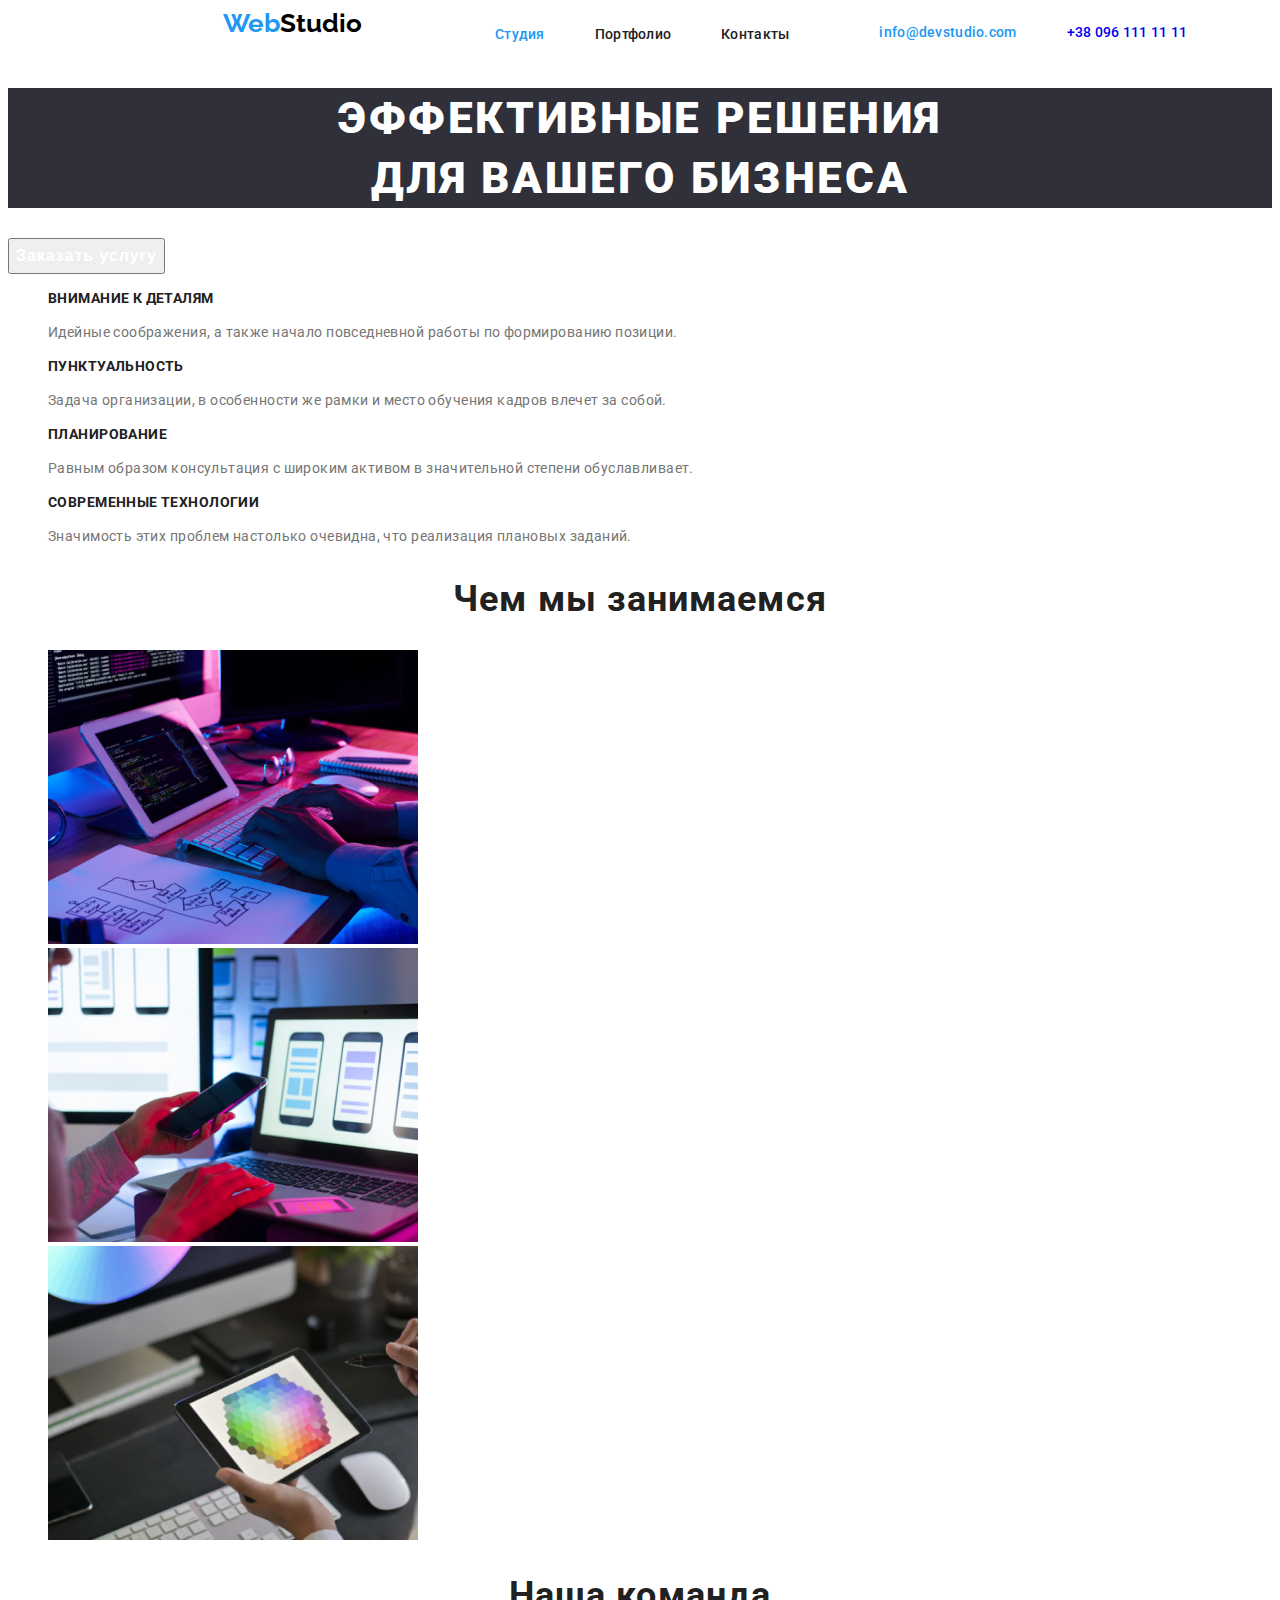
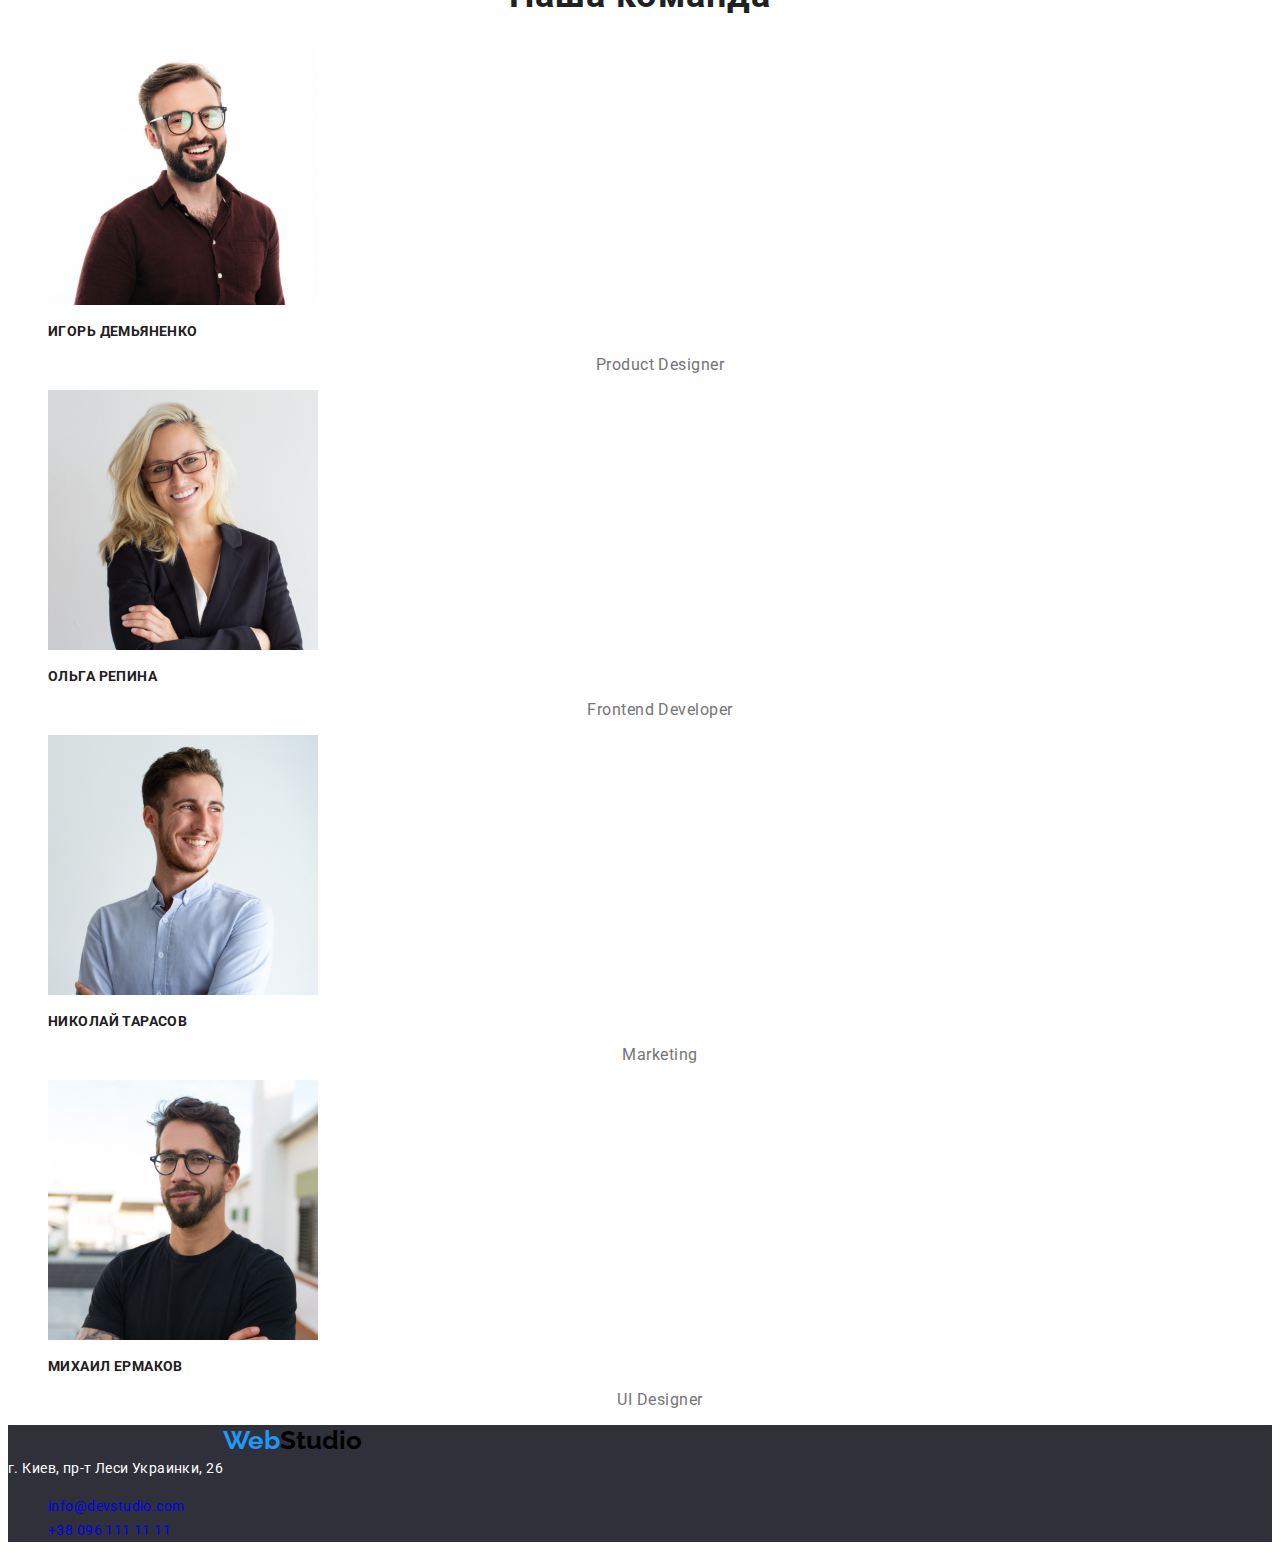
<file: index.html>
<!DOCTYPE html>
<html lang="en">

<head>
    <meta charset="UTF-8">
    <meta name="viewport" content="width=device-width, initial-scale=1.0">
    <title>Document</title>
    <link rel="stylesheet" href="./style.css">
    <link
        href="https://fonts.googleapis.com/css2?family=Raleway:ital,wght@1,700&family=Roboto:wght@400;500;700;900&display=swap"
        rel="stylesheet">
</head>

<body>
    <header>
        <nav class="site-nav">
            <a href="" class="logo"><span>Web</span>Studio</a>
            <ul class="hero">
                <li><a href="./index.html" class="link-teitle">Студия</a></li>
                <li><a href="./portfolio.html" class="link-text">Портфолио</a></li>
                <li><a href="" class="link-text">Контакты</a></li>
            </ul>

            <ul class="hero">
                <li class="web"><a href=""></a>info@devstudio.com</li>
                <li class="number"><a href="tel:+38096111111">+38 096 111 11 11</a>
            </ul>
        </nav>

    </header>
    <main>
        <section>
            <h1 class="box">Эффективные решения<br /> для вашего бизнеса</h1>
            <button class="tipe" type="button">Заказать услугу</button>
        </section>

        <section>
            <ul class="dragon">
                <li>
                    <h3>Внимание к деталям</h3>
                    <p class="text">Идейные соображения, а также начало повседневной работы по формированию позиции.</p>
                </li>
                <li>
                    <h3>Пунктуальность</h3>
                    <p class="text">Задача организации, в особенности же рамки и место обучения кадров влечет за собой.
                    </p>
                </li>
                <li>
                    <h3>Планирование</h3>
                    <p class="text">Равным образом консультация с широким активом в значительной степени обуславливает.
                    </p>
                </li>
                <li>
                    <h3>Современные технологии</h3>
                    <p class="text">Значимость этих проблем настолько очевидна, что реализация плановых заданий.</p>
                </li>
            </ul>
        </section>
        <section>
            <h2 class="flix">Чем мы занимаемся</h2>
            <ul class="dragon">
                <li><img src="./image/img1.png" alt="Чем мы занимаемся" width="370"></li>
                <li><img src="./image/img2.jpg" alt="Чем мы занимаемся" width="370"></li>
                <li><img src="./image/img3.jpg" alt="Чем мы занимаемся" width="370"></li>

            </ul>
        </section>

        <section>
            <h2 class="flix">Наша команда</h2>
            <ul class="dragon">
                <li>
                    <img src="./image/img5.jpg" alt="Product Designer" width="270">
                    <h3 class="bubluk">Игорь Демьяненко</h3>
                    <p class="comment">Product Designer</p>
                </li>


                <li>
                    <img src="./image/img6.jpg" alt="Frontend Developer" width="270">
                    <h3>Ольга Репина</h3>
                    <p class="comment">Frontend Developer</p>
                </li>

                <li>
                    <img src="./image/img7.jpg" alt="Marketing" width="270">
                    <h3 class="bubluk">Николай Тарасов</h3>
                    <p class="comment">Marketing</p>
                </li>

                <li>
                    <img src="./image/img8.jpg" alt="Marketing" width="270">

                    <h3 class="bubluk">Михаил Ермаков</h3>
                    <p class="comment">UI Designer</p>
                </li>
            </ul>
        </section>

    </main>



    <footer>
        <a href="" class="logo"><span>Web</span>Studio</a>
        <address class="address">г. Киев, пр-т Леси Украинки, 26</address>

        <ul class="cotent">

            <li class="zoro">
                <a href="mailto:info@devstudio.com">info@devstudio.com</a>
            </li>
            <li class="zoro">
                <a href="tel:+38096111111">+38 096 111 11 11</a>
            </li>



        </ul>

    </footer>
</body>

</html>
</file>
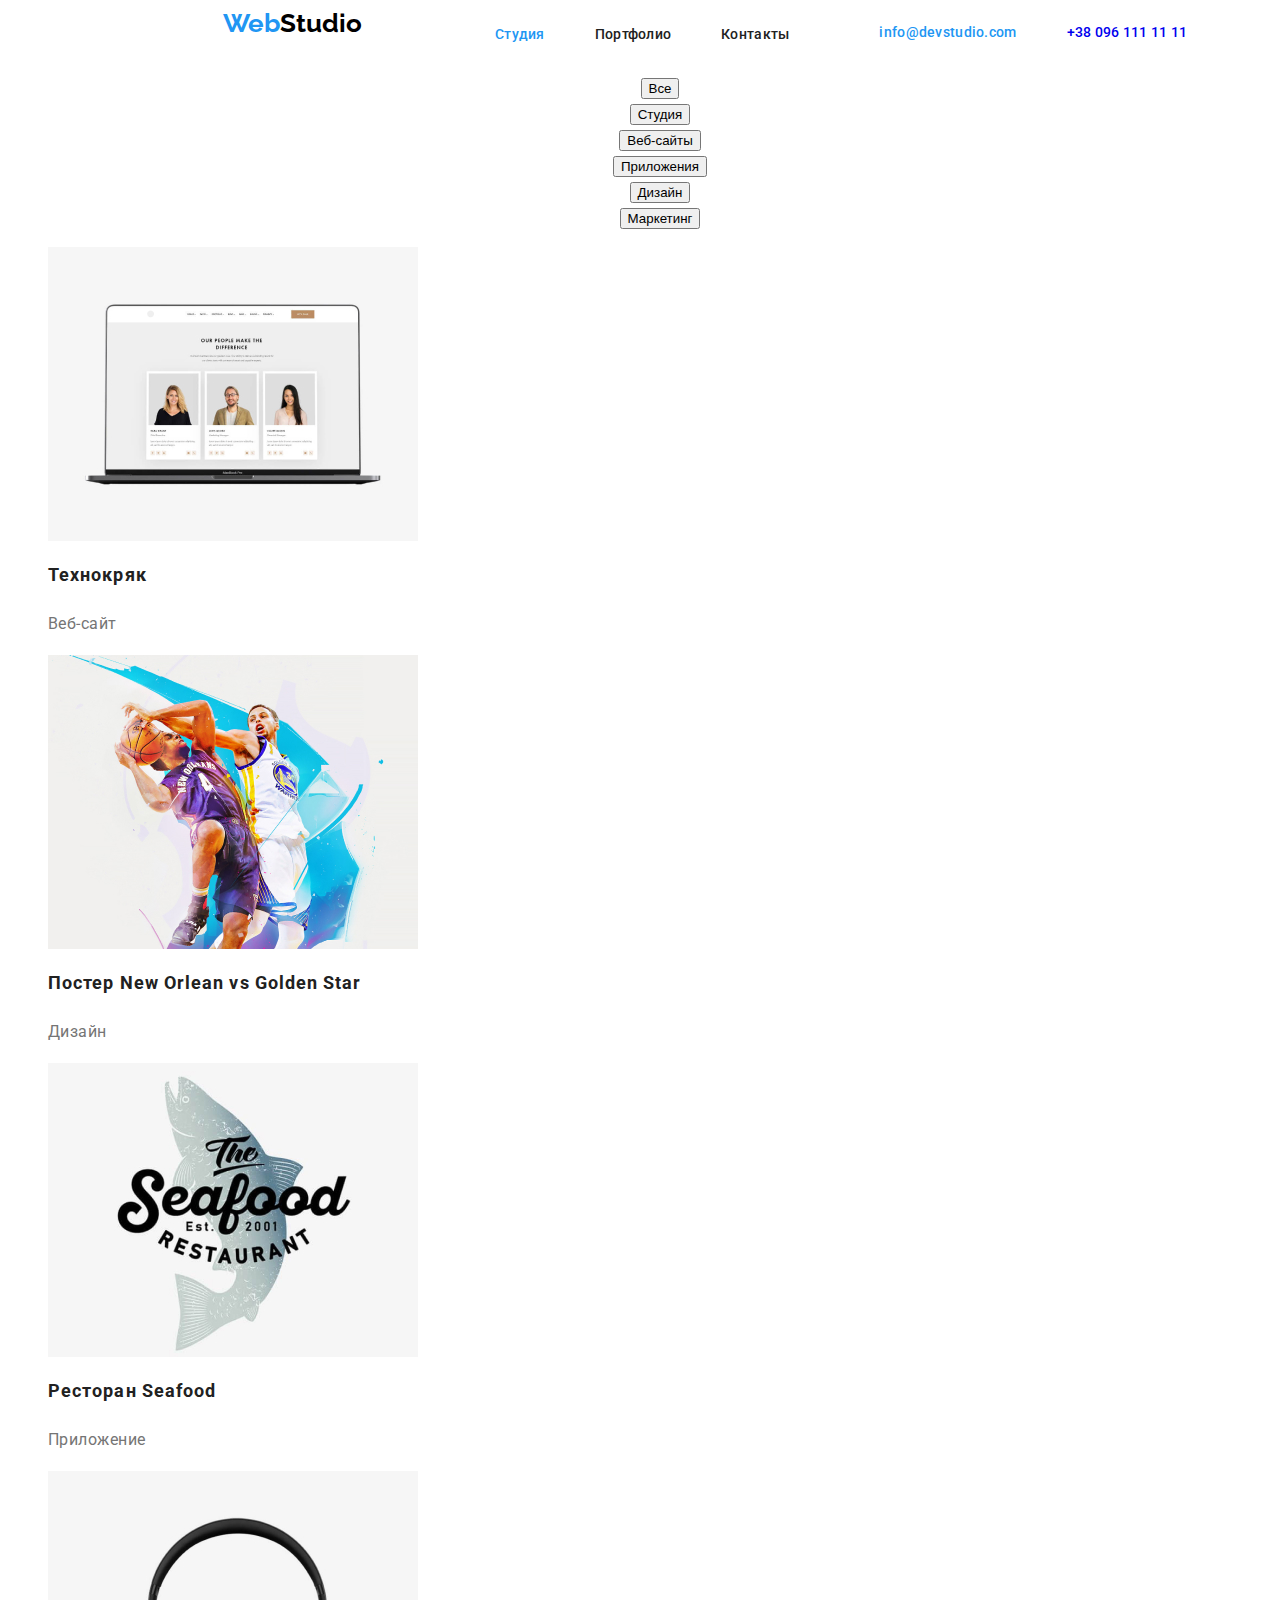
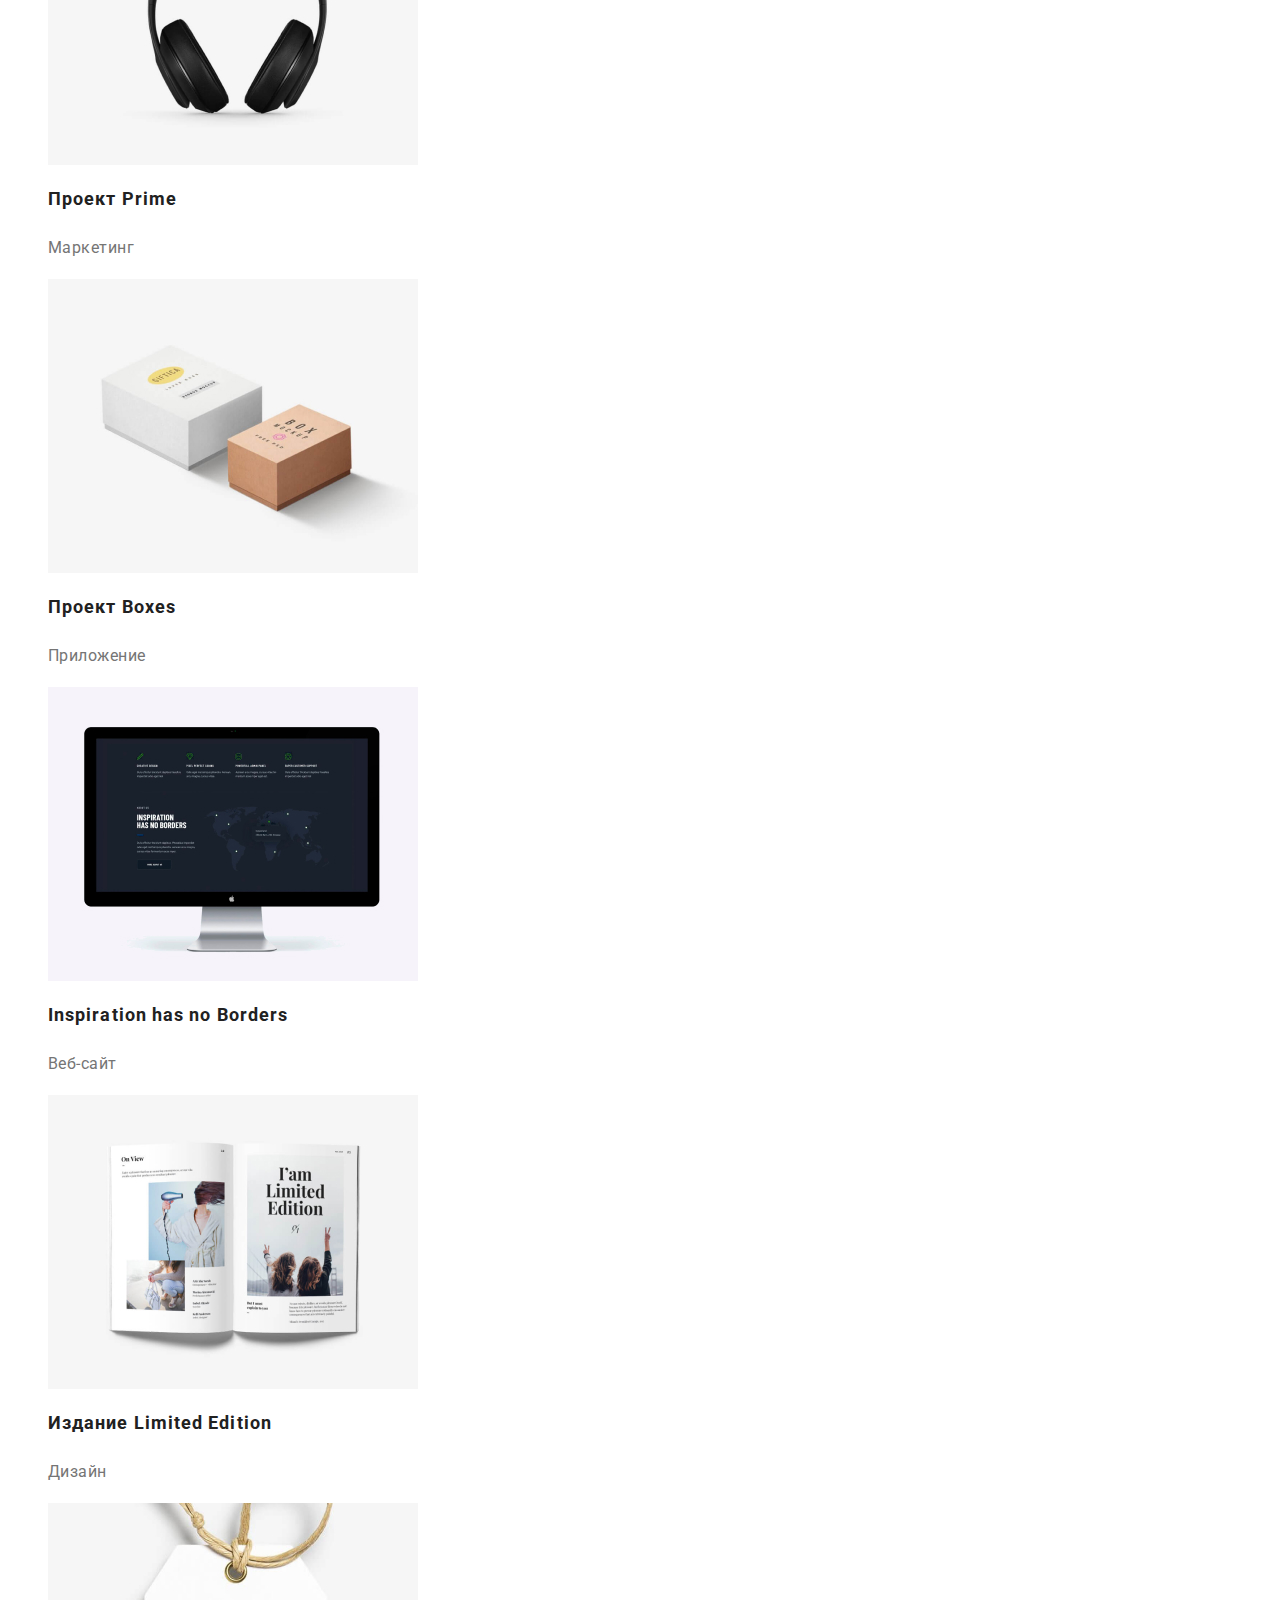
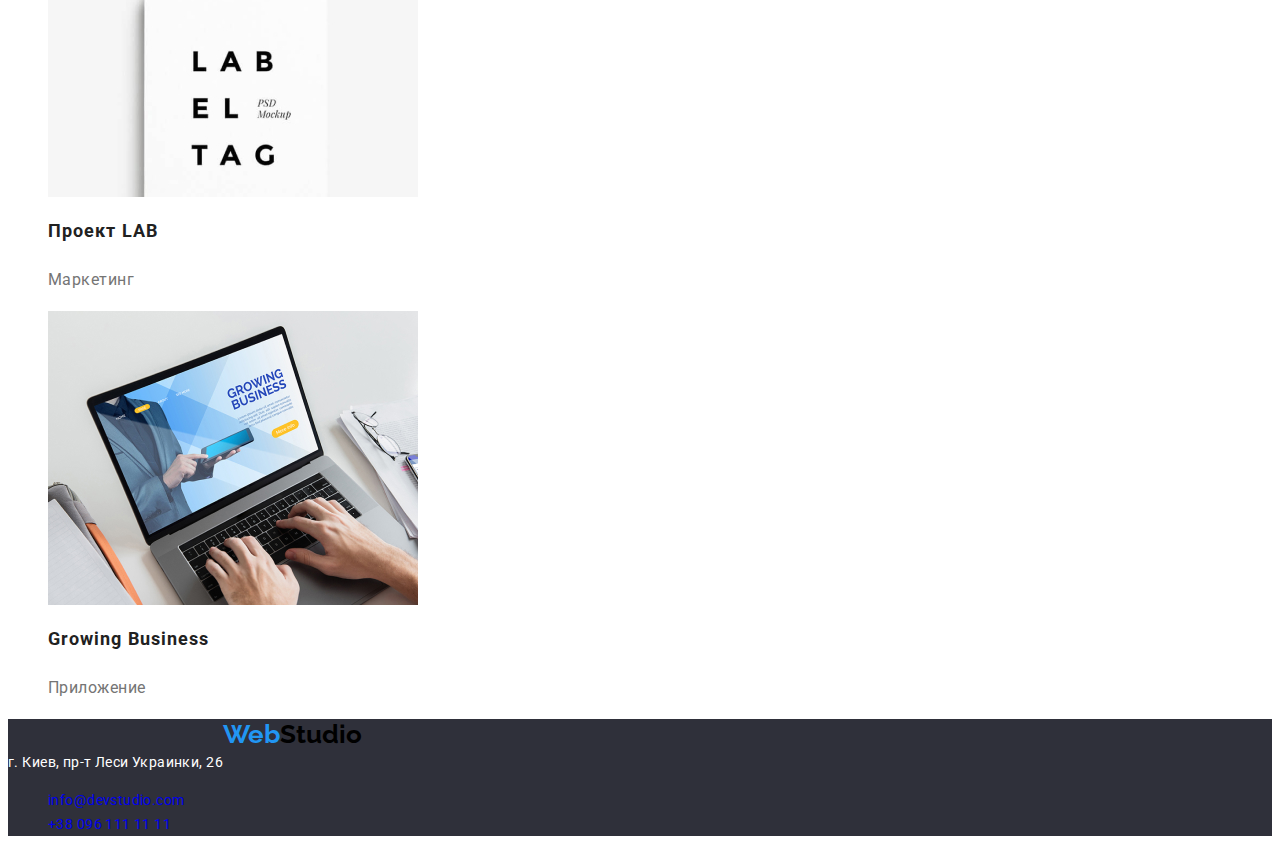
<file: portfolio.html>
<!DOCTYPE html>
<html lang="en">

<head>
    <meta charset="UTF-8">
    <meta name="viewport" content="width=device-width, initial-scale=1.0">
    <title>Document</title>
    <link rel="stylesheet" href="./style.css">
    <link
        href="https://fonts.googleapis.com/css2?family=Raleway:ital,wght@1,700&family=Roboto:wght@400;500;700;900&display=swap"
        rel="stylesheet">
</head>

<body>
    <header>
        <nav class="site-nav">
            <a href="" class="logo"><span>Web</span>Studio</a>
            <ul class="hero">
                <li><a href="./index.html" class="link-teitle">Студия</a></li>
                <li><a href="./portfolio.html" class="link-text">Портфолио</a></li>
                <li><a href="" class="link-text">Контакты</a></li>
            </ul>

            <ul class="hero">
                <li class="web"><a href=""></a>info@devstudio.com</li>
                <li class="number"><a href="tel:+38096111111">+38 096 111 11 11</a>
            </ul>
        </nav>

    </header>
    <main>

        <section>
            <ul class="dragon">
                <li class="luffy"><button type="button">Все</button></li>
                <li class="luffy"><button type="button">Студия</button></li>
                <li class="luffy"><button type="button">Веб-сайты</button></li>
                <li class="luffy"><button type="button">Приложения</button></li>
                <li class="luffy"><button type="button">Дизайн</button></li>
                <li class="luffy"><button type="button">Маркетинг</button></li>
            </ul>
            <ul class="dragon">
                <li>
                    <img src="./image/img9.jpg" alt="Веб-сайт" width="370">
                    <h1 class="flix-box">Технокряк</h1>
                    <p class="information">Веб-сайт</p>
                </li>
                <li>
                    <img src="./image/img10.jpg" alt="Веб-сайт" width="370">
                    <h1 class="flix-box">Постер New Orlean vs Golden Star</h1>
                    <p class="information">Дизайн</p>
                </li>
                <li>
                    <img src="./image/img11.jpg" alt="Веб-сайт" width="370">
                    <h1 class="flix-box">Ресторан Seafood</h1>
                    <p class="information">Приложение</p>
                </li>
                <li>
                    <img src="./image/img12.jpg" alt="Веб-сайт" width="370">
                    <h1 class="flix-box">Проект Prime</h1>
                    <p class="information">Маркетинг</p>
                </li>
                <li>
                    <img src="./image/img13.jpg" alt="Веб-сайт" width="370">
                    <h1 class="flix-box">Проект Boxes</h1>
                    <p class="information">Приложение</p>
                </li>
                <li>
                    <img src="./image/img14.jpg" alt="Веб-сайт" width="370">
                    <h1 class="flix-box">Inspiration has no Borders</h1>
                    <p class="information">Веб-сайт</p>
                </li>
                <li>
                    <img src="./image/img15.jpg" alt="Веб-сайт" width="370">
                    <h1 class="flix-box">Издание Limited Edition</h1>
                    <p class="information">Дизайн</p>
                </li>
                <li>
                    <img src="./image/img16.jpg" alt="Веб-сайт" width="370">
                    <h1 class="flix-box">Проект LAB</h1>
                    <p class="information">Маркетинг</p>
                </li>
                <li>
                    <img src="./image/img17.jpg" alt="Веб-сайт" width="370">
                    <h1 class="flix-box">Growing Business</h1>
                    <p class="information">Приложение</p>
                </li>
            </ul>
        </section>

    </main>
    <footer>
        <a href="" class="logo"><span>Web</span>Studio</a>
        <address class="address">г. Киев, пр-т Леси Украинки, 26</address>
    
        <ul class="cotent">
            <li class="zoro">
                <a href="mailto:info@devstudio.com">info@devstudio.com</a>
            </li>
            <li class="zoro">
                <a href="tel:+38096111111">+38 096 111 11 11</a>
            </li>
    
    
    
        </ul>
    
    </footer>
</body>

</html>
</file>
<file: style.css>
body {
  text-decoration: none;
  list-style: none;
  font-family: Roboto, sans-serif;
  color: #212121;
  font-style: normal;
  font-weight: normal;
}
a {
  text-decoration: none;
}
.dragon {
  list-style: none;
}
.logo {
  color: black;
  font-family: Raleway, sans-serif;
  font-weight: bold;
  font-size: 26px;
  line-height: 31px;
  margin-left: 215px;
  margin-right: 93px;
}
.button {
  color: aliceblue;
  background: #2196f3;
  font-weight: 900;
  font-size: 44px;
  line-height: 60px;
  text-align: center;
  letter-spacing: 0.06em;
  text-transform: uppercase;
}
.link-teitle {
  font-weight: 500;
  font-size: 14px;
  line-height: 16px;
  letter-spacing: 0.02em;

  color: #2196f3;
  margin-right: 50px;
}
.site {
  font-weight: 500;
  font-size: 14px;
  line-height: 16px;
  letter-spacing: 0.02em;
}
.bubluk {
  font-weight: bold;
  font-size: 14px;
  line-height: 16px;
  letter-spacing: 0.03em;
  text-transform: uppercase;

  color: #212121;
}
.text {
  font-size: 14px;
  line-height: 24px;
  letter-spacing: 0.03em;
  color: #757575;
}
.web {
  font-weight: 500;
  font-size: 14px;
  line-height: 16px;
  letter-spacing: 0.02em;

  color: #2196f3;
  margin-right: 50px;
}
.number {
  font-weight: 500;
  font-size: 14px;
  line-height: 16px;
  letter-spacing: 0.02em;

  color: #757575;
}

.comment {
  font-size: 16px;
  line-height: 19px;
  text-align: center;
  letter-spacing: 0.03em;
  color: #757575;
}

.flix {
  font-size: 36px;
  line-height: 42px;
  text-align: center;
  letter-spacing: 0.03em;

  color: #212121;
}
.box {
  font-weight: 900;
  font-size: 44px;
  line-height: 60px;
  background-color: #2f303a;

  text-align: center;
  letter-spacing: 0.06em;
  text-transform: uppercase;

  color: #ffffff;
}
.information {
  font-weight: normal;
  font-size: 16px;
  line-height: 30px;

  letter-spacing: 0.03em;

  color: #757575;
}
.cotent {
  font-weight: normal;
  font-size: 14px;
  line-height: 24px;

  letter-spacing: 0.03em;

  color: rgba(255, 255, 255, 0.6);
}

span {
  color: #2196f3;
}

.flix-box {
  font-family: Roboto, sans-serif;
  font-style: normal;
  font-weight: bold;
  font-size: 18px;
  line-height: 36px;

  letter-spacing: 0.06em;

  color: #212121;
}
.site-nav {
  display: flex;
  list-style: none;
}
.hero {
  list-style: none;
  display: flex;
}
.link-text {
  font-weight: 500;
  font-size: 14px;
  line-height: 16px;
  letter-spacing: 0.02em;

  color: #212121;
  margin-right: 50px;
}
h3 {
  font-weight: bold;
  font-size: 14px;
  line-height: 16px;
  letter-spacing: 0.03em;
  text-transform: uppercase;

  color: #212121;
}
footer {
  background: #2f303a;
}
.zoro {
  list-style: none;
  font-weight: normal;
  font-size: 14px;
  line-height: 24px;

  letter-spacing: 0.03em;

  color: rgba(255, 255, 255, 0.6);
}
.address {
  font-family: Roboto;
  font-style: normal;
  font-weight: normal;
  font-size: 14px;
  line-height: 24px;

  letter-spacing: 0.03em;

  color: #ffffff;
}
.luffy {
  font-family: Roboto;
  font-style: normal;
  font-weight: 500;
  font-size: 16px;
  line-height: 26px;

  text-align: center;
  letter-spacing: 0.03em;

  color: #212121;
}
.tipe {
  font-weight: bold;
  font-size: 16px;
  line-height: 30px;

  display: flex;
  align-items: center;
  text-align: center;
  letter-spacing: 0.06em;

  color: #ffffff;
}
</file>
